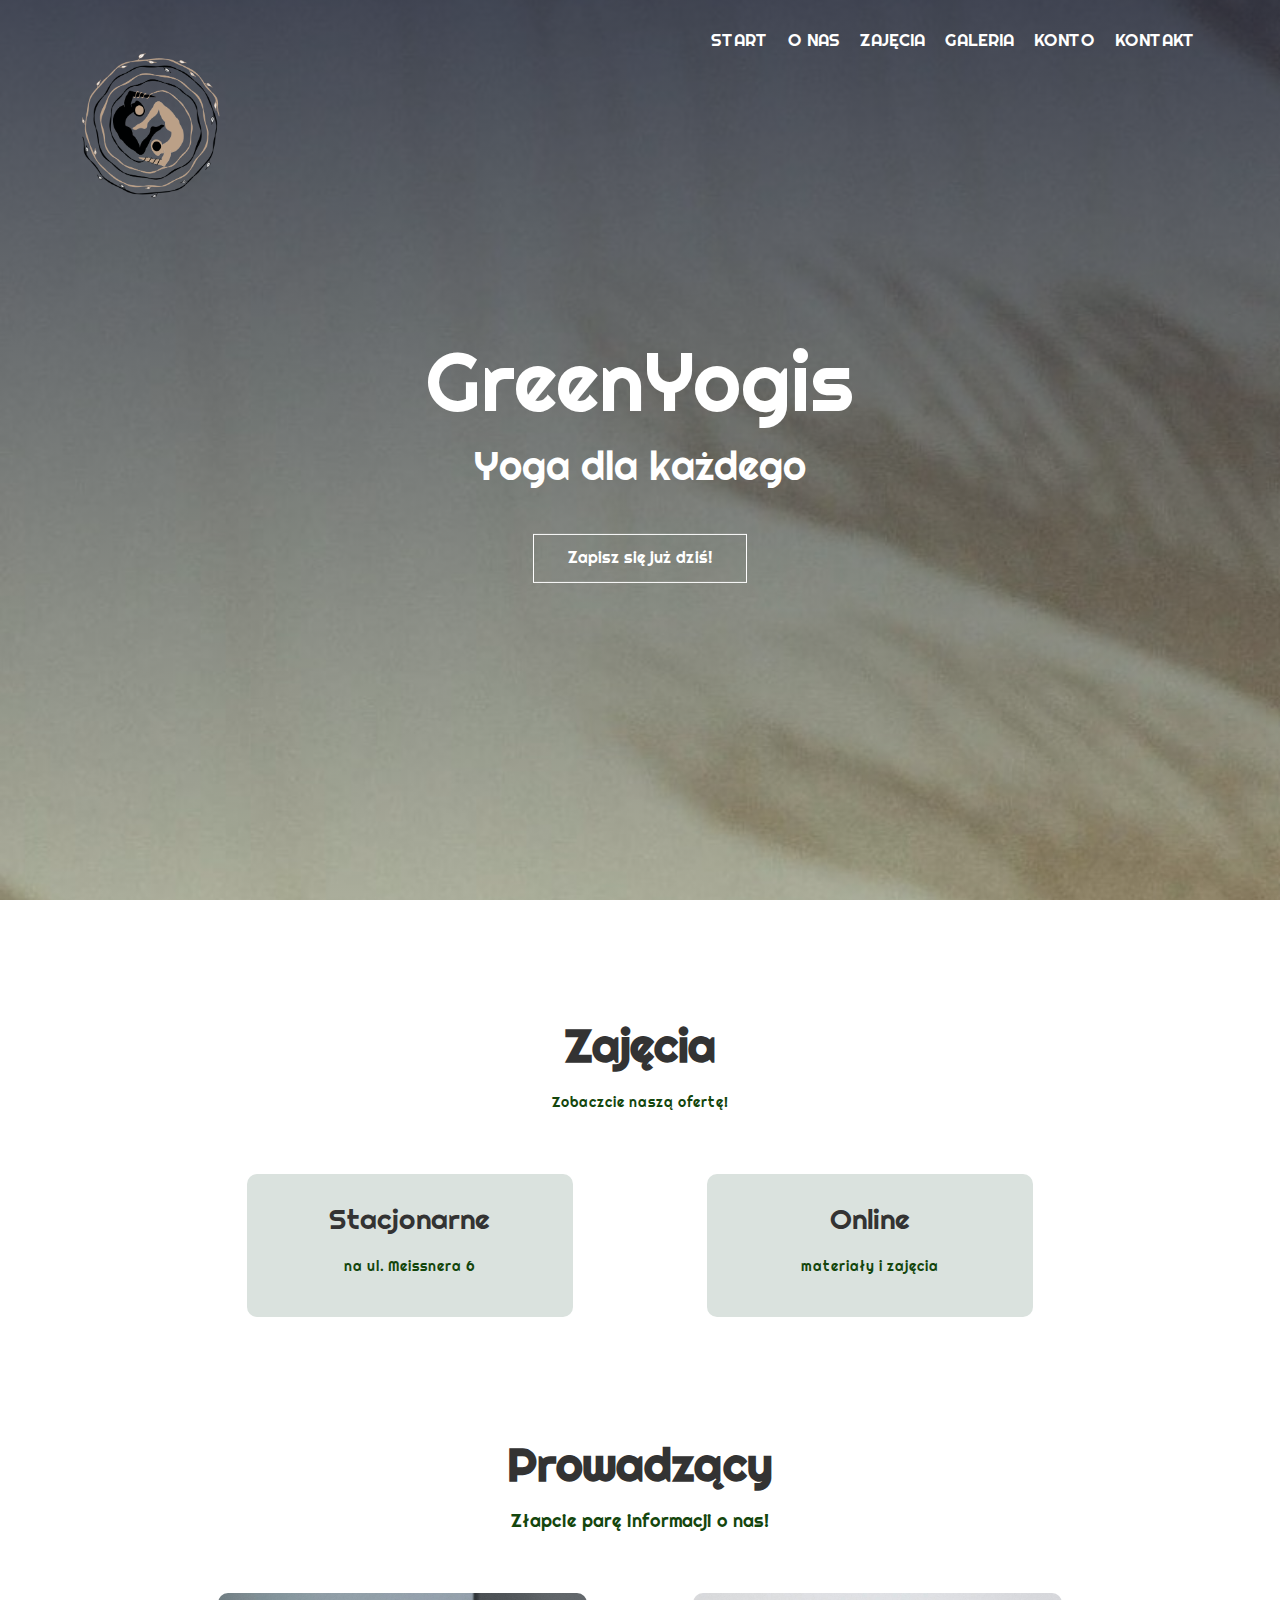
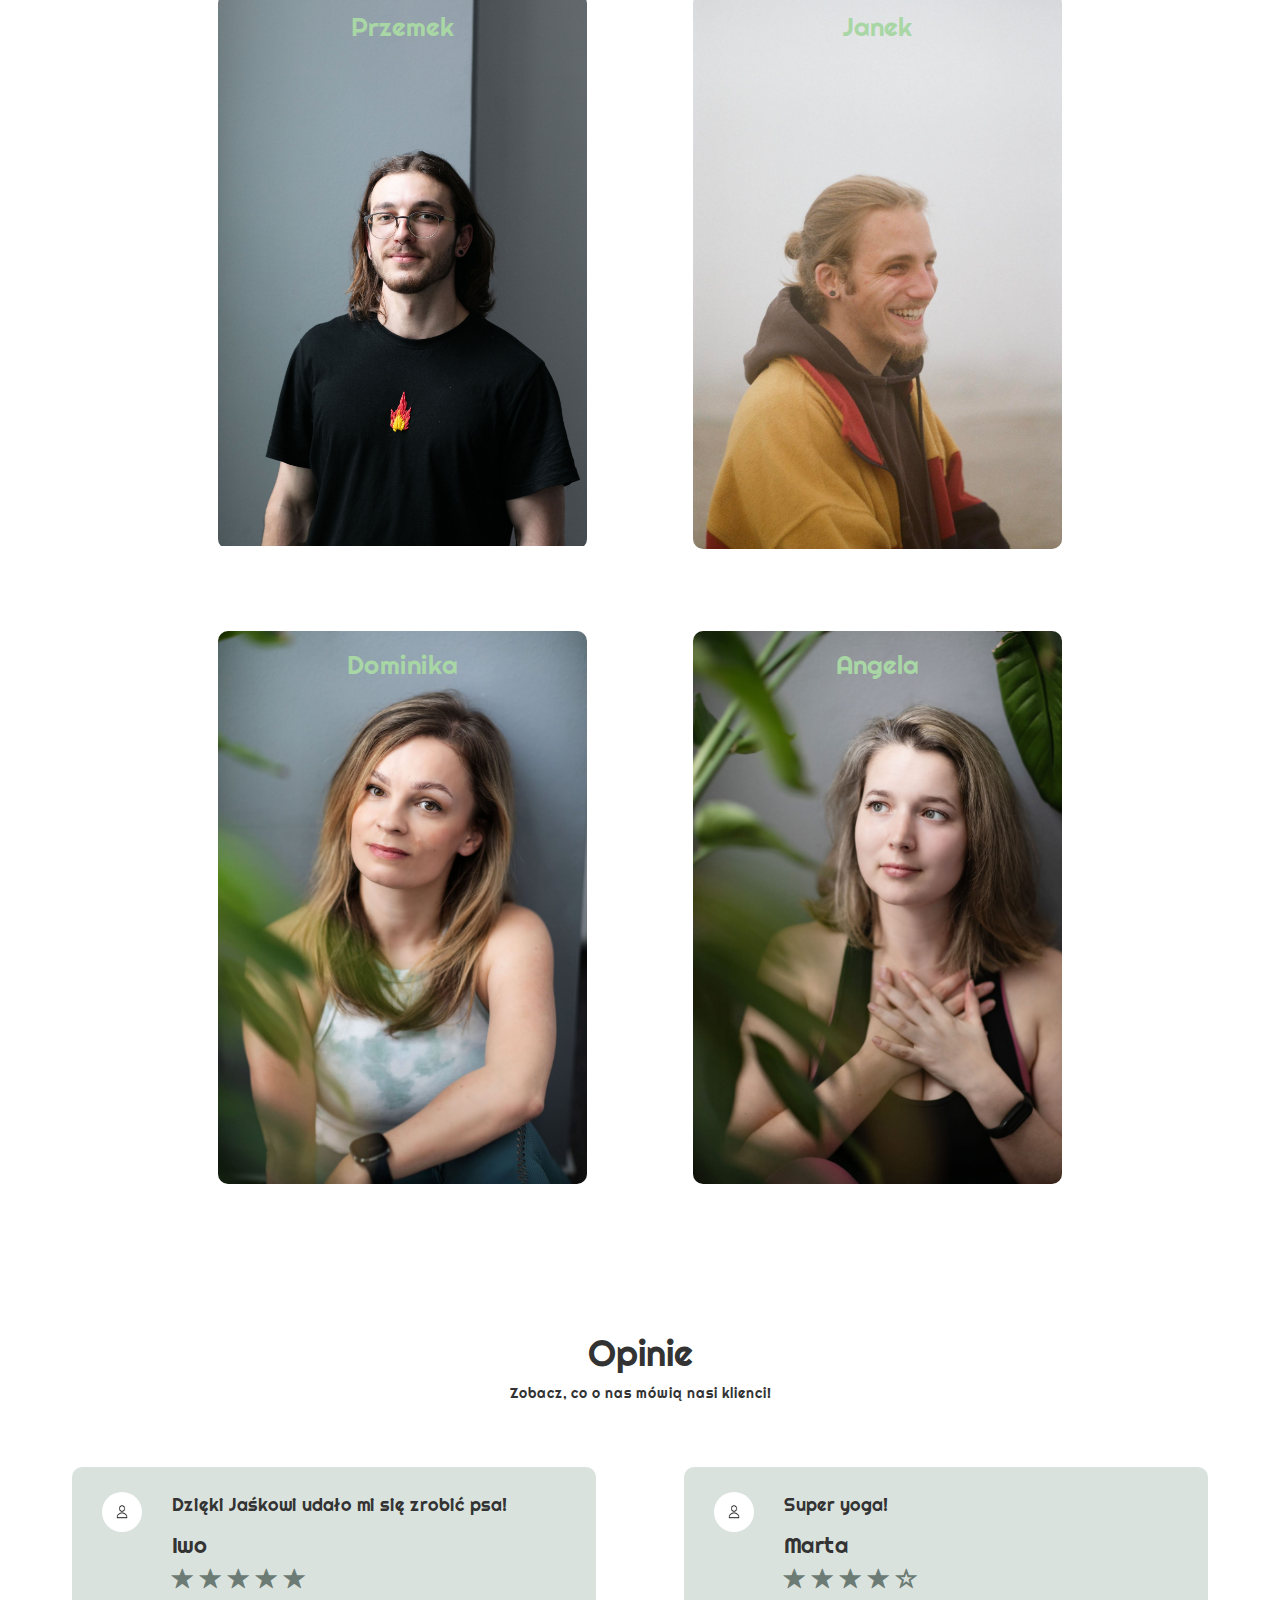
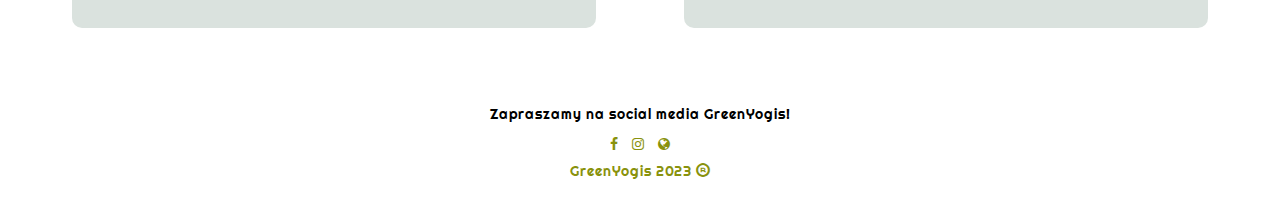
<file: index.html>
<!DOCTYPE html>
<html>
<head>
    <meta name="viewport" content="width=device-width, initial-scale=1.0">
    <title>GreenYogis</title>
    <link rel="stylesheet" href="style.css">
    <link rel="preconnect" href="https://fonts.googleapis.com">
    <link rel="preconnect" href="https://fonts.gstatic.com" crossorigin>
    <link href="https://fonts.googleapis.com/css2?family=Righteous&display=swap" rel="stylesheet">
    <link rel="stylesheet" href="https://maxcdn.bootstrapcdn.com/bootstrap/3.3.7/css/bootstrap.min.css">
    <link rel="stylesheet" href="https://cdnjs.cloudflare.com/ajax/libs/font-awesome/4.7.0/css/font-awesome.min.css">
</head>

<body>
    <!-- start -->
    <section class="header">
    
        <nav>
            <div class="nav-links" id="navLinks">
                <i class="glyphicon glyphicon-remove" onclick="hideMenu()"></i>
                <ul>
                    <li><a href = "index.html"> START</a></li>
                    <li><a href = "about.html"> O NAS</a></li>
                    <li><a href = "courses.html"> ZAJĘCIA</a></li>
                    <li><a href = "photos.html"> GALERIA</a></li>
                    <li><a href = "signlog.html"> KONTO</a></li>
                    <li><a href = "contact.html"> KONTAKT</a></li>
                </ul>

            </div>
            <a href="index.html"><img src="images/logo.png"></a>
          
            <i class="glyphicon glyphicon-chevron-left" onclick="showMenu()"></i>

        </nav>

    <div class="text-box">
        <h1>
            GreenYogis
        </h1>
        <p>
            Yoga dla każdego
        </p>
        <a href="courses.html" class="hero-btn">
            Zapisz się już dziś!
        </a>

    </div>

    </section>

    <!-- JS for menu -->
    <script>
        var navLinks = document.getElementById("navLinks")

        function showMenu(){
            navLinks.style.right = "0";
        }
        function hideMenu(){
            navLinks.style.right = "-70%";
        }


    </script>

    <!-- courses -->
    <section class="courses">
        <h1>Zajęcia</h1>
        <p>Zobaczcie naszą ofertę!</p>

        <div class="row">
            <div class="courses-col">
                <h3>Stacjonarne</h3>
                <p>na ul. Meissnera 6</p>
            </div>
            <div class="courses-col">
                <h3>Online</h3>
                <p>materiały i zajęcia</p>
            </div>

        </div>
    
        
    </section>

    <!-- bio -->
    <section class="bio">
        <h1>Prowadzący</h1>
        <p>Złapcie parę informacji o nas!</p>

        <div class="row">
            <div class="bio-col">
                <img src="images/przemek.jpeg">
                <a href="przemek.html">
                    <div class="layer">
                        <h3>Przemek</h3>
                    </div>
                </a>
            </div>
            <div class="bio-col">
                <img src="images/janek.jpeg">
                <a href="janek.html">
                    <div class="layer">
                        <h3>Janek</h3>
                    </div>
                </a>

            </div>
        </div>
        <div class="row">
            <div class="bio-col">
                <img src="images/dominika.jpg">
                <a href="domnika.html">
                    <div class="layer">
                        <h3>Dominika</h3>
                    </div>
                </a>
            </div>
            <div class="bio-col">
                <img src="images/angela.jpg">
                <a href="angela.html">
                    <div class="layer">
                        <h3>Angela</h3>
                    </div>
                </a>

            </div>
        </div>
    </section>

    <!-- testimonials -->

    <section class="testimonials">
        <h1>Opinie</h1>
        <p>Zobacz, co o nas mówią nasi klienci!</p>

    </section>

    <div class="row">
        <div class="testimonial-col">
            <img src="images/user1.jpg">

            <div>
                <p>
                    Dzięki Jaśkowi udało mi się zrobić psa!
                </p>

                <h3>
                    Iwo<br>
                    <i class="glyphicon glyphicon glyphicon-star"></i>
                    <i class="glyphicon glyphicon glyphicon-star"></i>
                    <i class="glyphicon glyphicon glyphicon-star"></i>
                    <i class="glyphicon glyphicon glyphicon-star"></i>
                    <i class="glyphicon glyphicon glyphicon-star"></i>


                </h3>
            </div>
        </div>

        <div class="testimonial-col">
            <img src="images/user1.jpg">

            <div>
                <p>
                    Super yoga!
                </p>

                <h3>
                    Marta<br>
                    <i class="glyphicon glyphicon glyphicon-star"></i>
                    <i class="glyphicon glyphicon glyphicon-star"></i>
                    <i class="glyphicon glyphicon glyphicon-star"></i>
                    <i class="glyphicon glyphicon glyphicon-star"></i>
                    <i class="glyphicon glyphicon glyphicon-star-empty"></i>

                </h3>
            </div>
        </div>
    </div>


    <!-- footer -->
    <div id="footer-container"></div>
    <script>
        // Fetch and include the footer using JavaScript
        fetch('common/footer.html')
            .then(response => response.text())
            .then(html => {
                document.getElementById('footer-container').innerHTML = html;
            });
    </script>


</body>
</html>
</file>
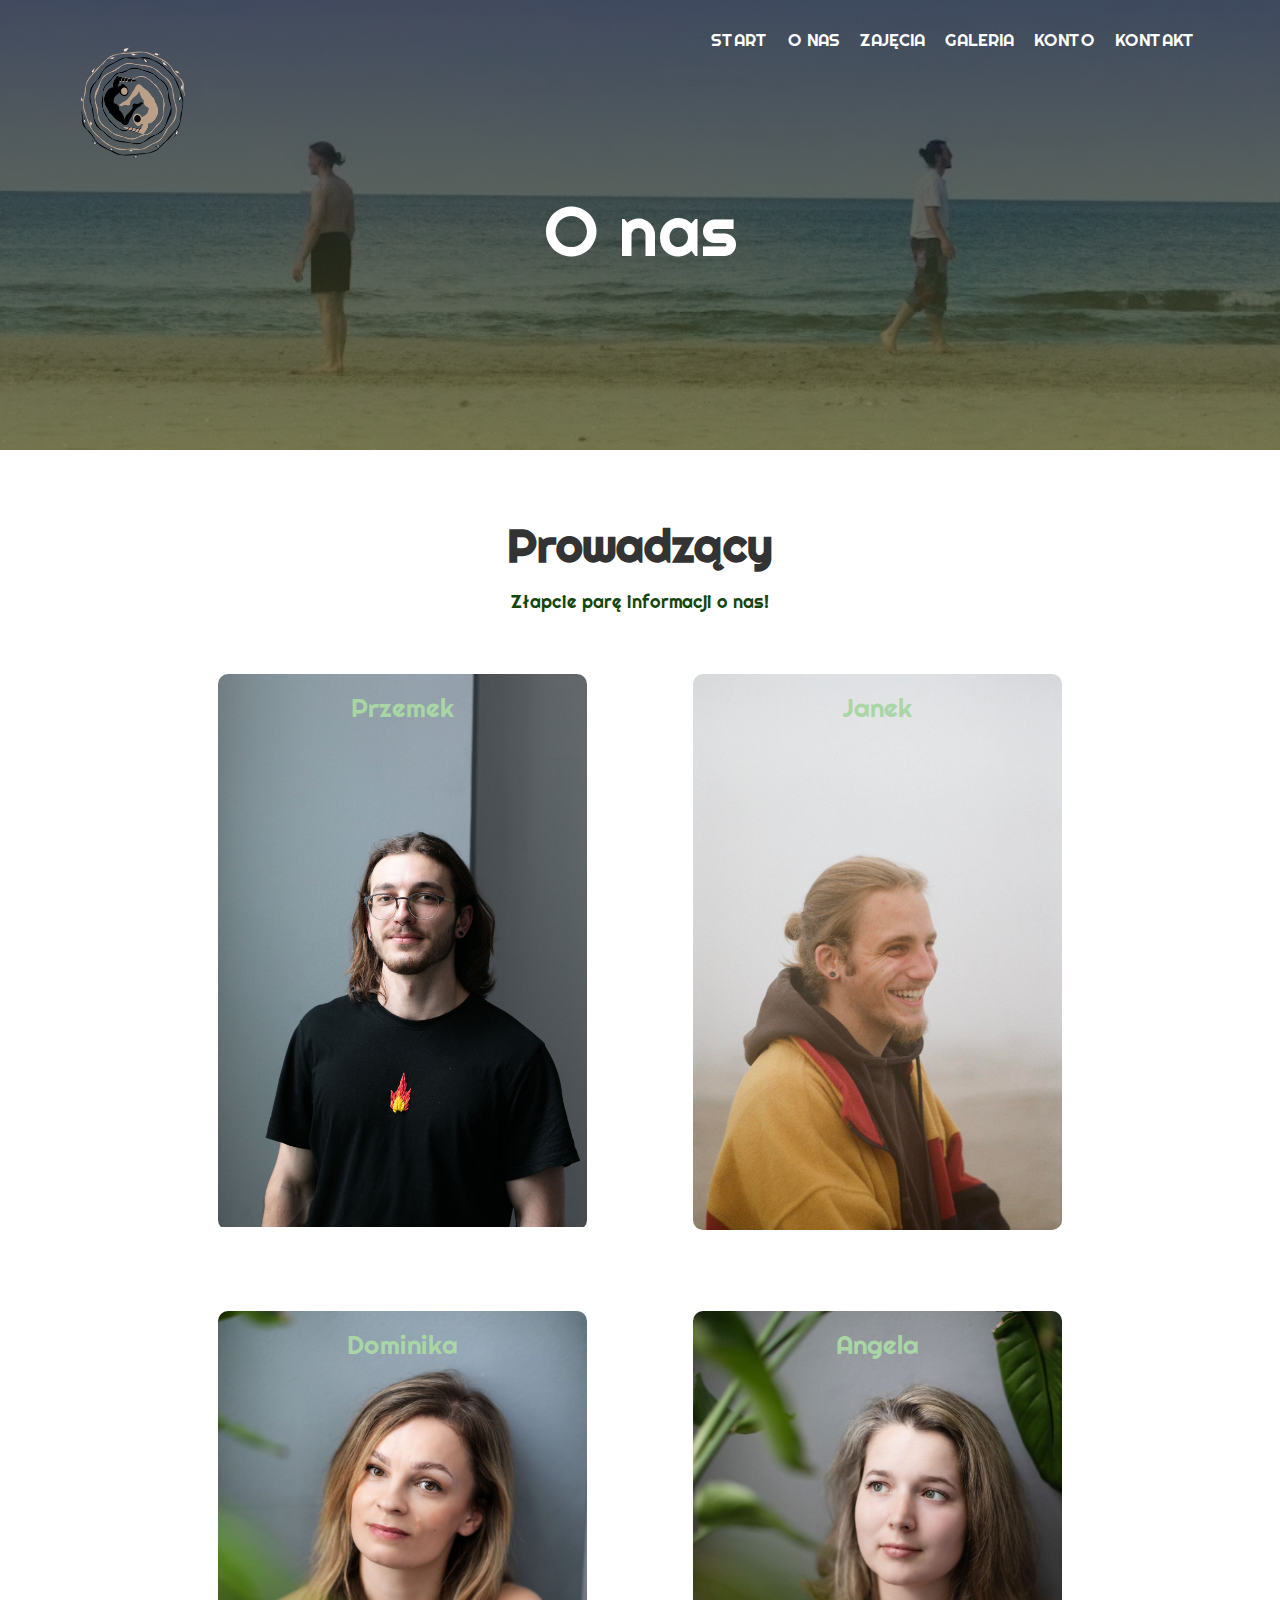
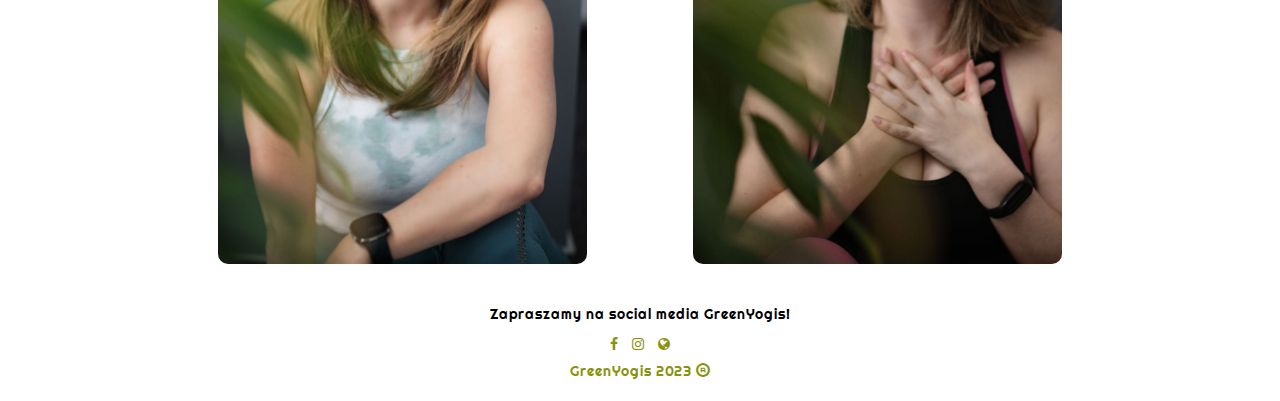
<file: about.html>
<!DOCTYPE html>
<html>
<head>
    <meta name="viewport" content="width=device-width, initial-scale=1.0">
    <title>GreenYogis</title>
    <link rel="stylesheet" href="style.css">
    <link rel="preconnect" href="https://fonts.googleapis.com">
    <link rel="preconnect" href="https://fonts.gstatic.com" crossorigin>
    <link href="https://fonts.googleapis.com/css2?family=Righteous&display=swap" rel="stylesheet">
    <link rel="stylesheet" href="https://maxcdn.bootstrapcdn.com/bootstrap/3.3.7/css/bootstrap.min.css">
    <link rel="stylesheet" href="https://cdnjs.cloudflare.com/ajax/libs/font-awesome/4.7.0/css/font-awesome.min.css">
</head>

<body>
<!-- import header from header.html-->
<section class="sub-header">
    <div id="header-container"></div>
    <script>
        fetch('common/header.html')
            .then(response => response.text())
            .then(html => {
                document.getElementById('header-container').outerHTML = html;})
            
            function showMenu() {
            var navLinks = document.getElementById("navLinks");
            navLinks.style.right = "0";
            }
            
            function hideMenu() {
                var navLinks = document.getElementById("navLinks");
                navLinks.style.right = "-70%";
            }
            ;
    </script>

    <div class="text-box">
        <h1>O nas</h1>
    </div>
</section>


<!-- bio -->
<section class="bio">
    <h1>Prowadzący</h1>
    <p>Złapcie parę informacji o nas!</p>

    <div class="row">
        <div class="bio-col">
            <img src="images/przemek.jpeg">
            <a href="przemek.html">
                <div class="layer">
                    <h3>Przemek</h3>
                </div>
            </a>
        </div>
        <div class="bio-col">
            <img src="images/janek.jpeg">
            <a href="janek.html">
                <div class="layer">
                    <h3>Janek</h3>
                </div>
            </a>

        </div>
    </div>
    <div class="row">
        <div class="bio-col">
            <img src="images/dominika.jpg">
            <a href="domnika.html">
                <div class="layer">
                    <h3>Dominika</h3>
                </div>
            </a>
        </div>
        <div class="bio-col">
            <img src="images/angela.jpg">
            <a href="angela.html">
                <div class="layer">
                    <h3>Angela</h3>
                </div>
            </a>

        </div>
    </div>
</section>


    <!-- footer -->
    <div id="footer-container"></div>
    <script>
        // Fetch and include the footer using JavaScript
        fetch('common/footer.html')
            .then(response => response.text())
            .then(html => {
                document.getElementById('footer-container').innerHTML = html;
            });
    </script>

</body>
</html>
</file>
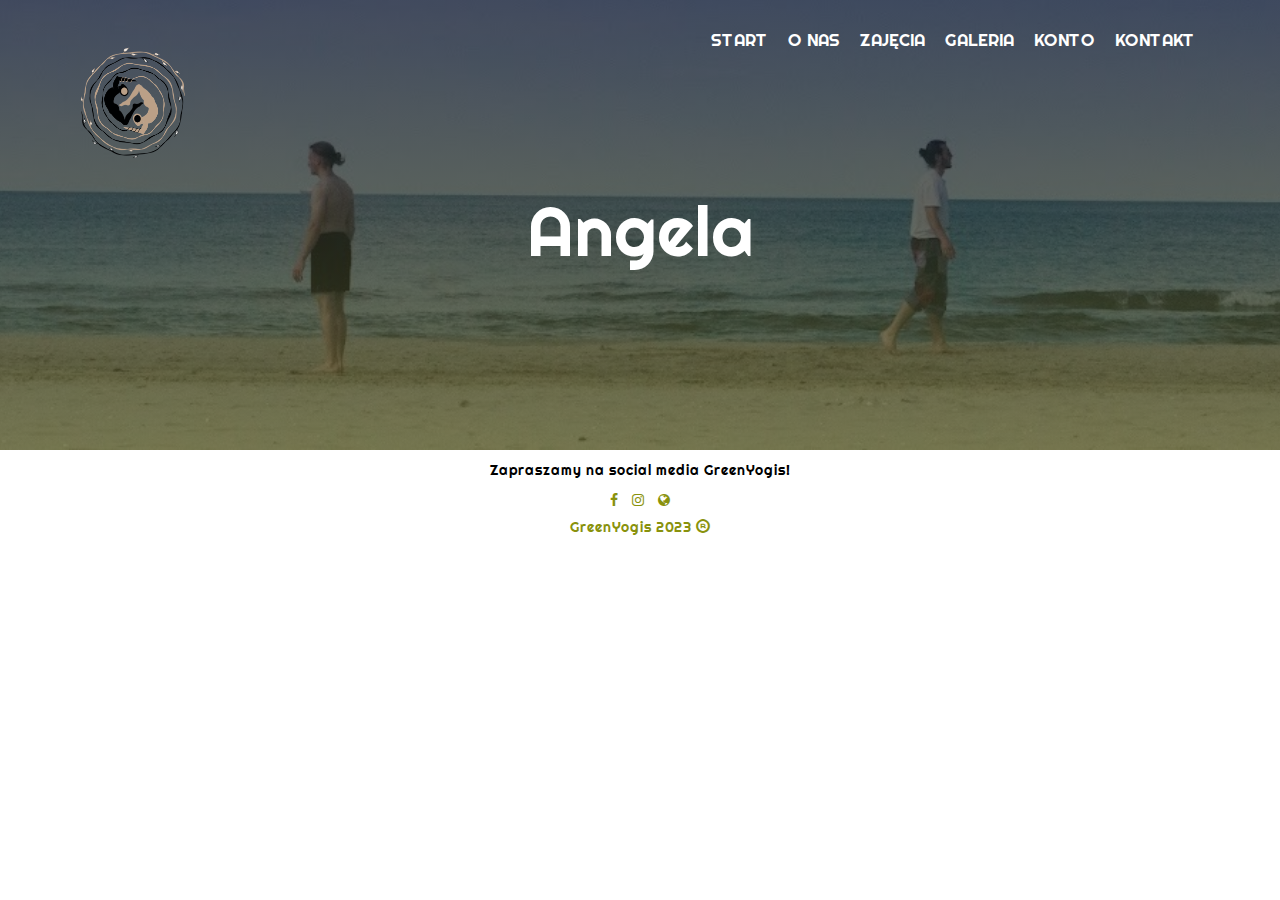
<file: angela.html>
<!DOCTYPE html>
<html>
<head>
    <meta name="viewport" content="width=device-width, initial-scale=1.0">
    <title>GreenYogis</title>
    <link rel="stylesheet" href="style.css">
    <link rel="preconnect" href="https://fonts.googleapis.com">
    <link rel="preconnect" href="https://fonts.gstatic.com" crossorigin>
    <link href="https://fonts.googleapis.com/css2?family=Righteous&display=swap" rel="stylesheet">
    <link rel="stylesheet" href="https://maxcdn.bootstrapcdn.com/bootstrap/3.3.7/css/bootstrap.min.css">
    <link rel="stylesheet" href="https://cdnjs.cloudflare.com/ajax/libs/font-awesome/4.7.0/css/font-awesome.min.css">
</head>

<body>
        
    <!-- import header from header.html-->
    <section class="sub-header">
        <div id="header-container"></div>
        <script>
            fetch('common/header.html')
                .then(response => response.text())
                .then(html => {
                    document.getElementById('header-container').outerHTML = html;})
                
                function showMenu() {
                var navLinks = document.getElementById("navLinks");
                navLinks.style.right = "0";
                }
                
                function hideMenu() {
                    var navLinks = document.getElementById("navLinks");
                    navLinks.style.right = "-70%";
                }
                ;
        </script>
    
        <div class="text-box">
            <h1>Angela</h1>
        </div>
    </section>
    
    <!-- footer -->
    <div id="footer-container"></div>
    <script>
        // Fetch and include the footer using JavaScript
        fetch('common/footer.html')
            .then(response => response.text())
            .then(html => {
                document.getElementById('footer-container').innerHTML = html;
            });
    </script>

</body>
</html>
</file>
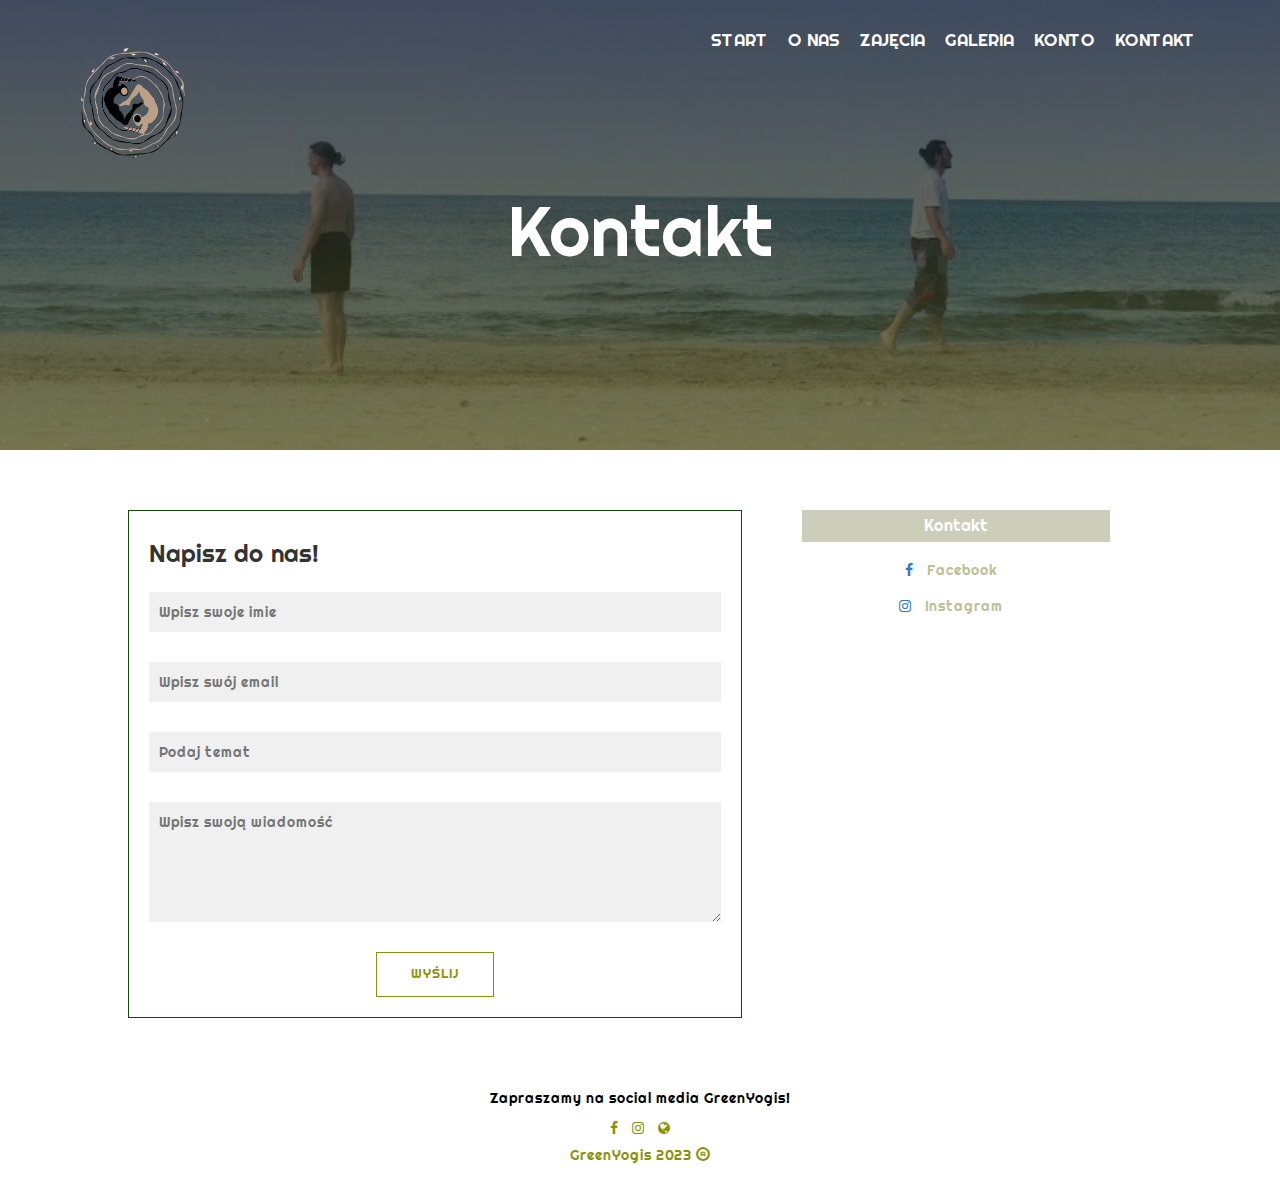
<file: contact.html>
<!DOCTYPE html>
<html>
<head>
    <meta name="viewport" content="width=device-width, initial-scale=1.0">
    <title>GreenYogis</title>
    <link rel="stylesheet" href="style.css">
    <link rel="preconnect" href="https://fonts.googleapis.com">
    <link rel="preconnect" href="https://fonts.gstatic.com" crossorigin>
    <link href="https://fonts.googleapis.com/css2?family=Righteous&display=swap" rel="stylesheet">
    <link rel="stylesheet" href="https://maxcdn.bootstrapcdn.com/bootstrap/3.3.7/css/bootstrap.min.css">
    <link rel="stylesheet" href="https://cdnjs.cloudflare.com/ajax/libs/font-awesome/4.7.0/css/font-awesome.min.css">
</head>

<body>
        
    <!-- import header from header.html-->
    <section class="sub-header">
        <div id="header-container"></div>
        <script>
            fetch('common/header.html')
                .then(response => response.text())
                .then(html => {
                    document.getElementById('header-container').outerHTML = html;})
                
                function showMenu() {
                var navLinks = document.getElementById("navLinks");
                navLinks.style.right = "0";
                }
                
                function hideMenu() {
                    var navLinks = document.getElementById("navLinks");
                    navLinks.style.right = "-70%";
                }
                ;
        </script>
    
        <div class="text-box">
            <h1>
                Kontakt
            </h1>
        </div>

    </section>

    <!-- contact -->
    <section class="contact">

          <!-- comment box -->
        <div class="comment-box">
            <h3>Napisz do nas!</h3>

            <div class="comment-form">
                <form action="form-handler.php" method="post">
                    <input type="text" name="name" placeholder="Wpisz swoje imie" required="">
                    <input type="email" name="email" placeholder="Wpisz swój email" required="">
                    <input type="text" name="subject" placeholder="Podaj temat" required="">
                    <textarea rows="5" name="message" placeholder="Wpisz swoją wiadomość"></textarea>
                    <button type="submit" class="hero-btn clr-btn">
                    WYŚLIJ</button>
                </form>
            </div>
        </div>



        <div class="contact-box">
            <h3>Kontakt</h3>
            <div>
                <span>            
                    <a href="https://www.facebook.com/profile.php?id=100077419555698" target="_blank">
                        <i class="fa fa-facebook"></i>
                    </a>
                </span>
                <span>Facebook</span>
            </div>
            <div>
                <span>
                    <a href="https://www.instagram.com/green.yogis/" target="_blank">
                        <i class="fa fa-instagram"></i>
                    </a>
                </span>
                <span>Instagram<br></span>
            </div>
            <div>
                <iframe src="https://www.google.com/maps/embed?pb=!1m18!1m12!1m3!1d2560.214124347464!2d20.01963651101383!3d50.08227777140543!2m3!1f0!2f0!3f0!3m2!1i1024!2i768!4f13.1!3m3!1m2!1s0x47164538f42f8bb5%3A0xbc6e71d40b161710!2sOsiedle%20Niepodleg%C5%82o%C5%9Bci%203%2C%2031-861%20Krak%C3%B3w!5e0!3m2!1spl!2spl!4v1694079576565!5m2!1spl!2spl" 
                width="100%" height="300" style="border:0;" allowfullscreen="" loading="lazy" referrerpolicy="no-referrer-when-downgrade"></iframe>
            </div>
         </div>


      
    </section>

    <!-- footer -->
    <div id="footer-container"></div>
    <script>
        // Fetch and include the footer using JavaScript
        fetch('common/footer.html')
            .then(response => response.text())
            .then(html => {
                document.getElementById('footer-container').innerHTML = html;
            });
    </script>

</body>
</html>
</file>
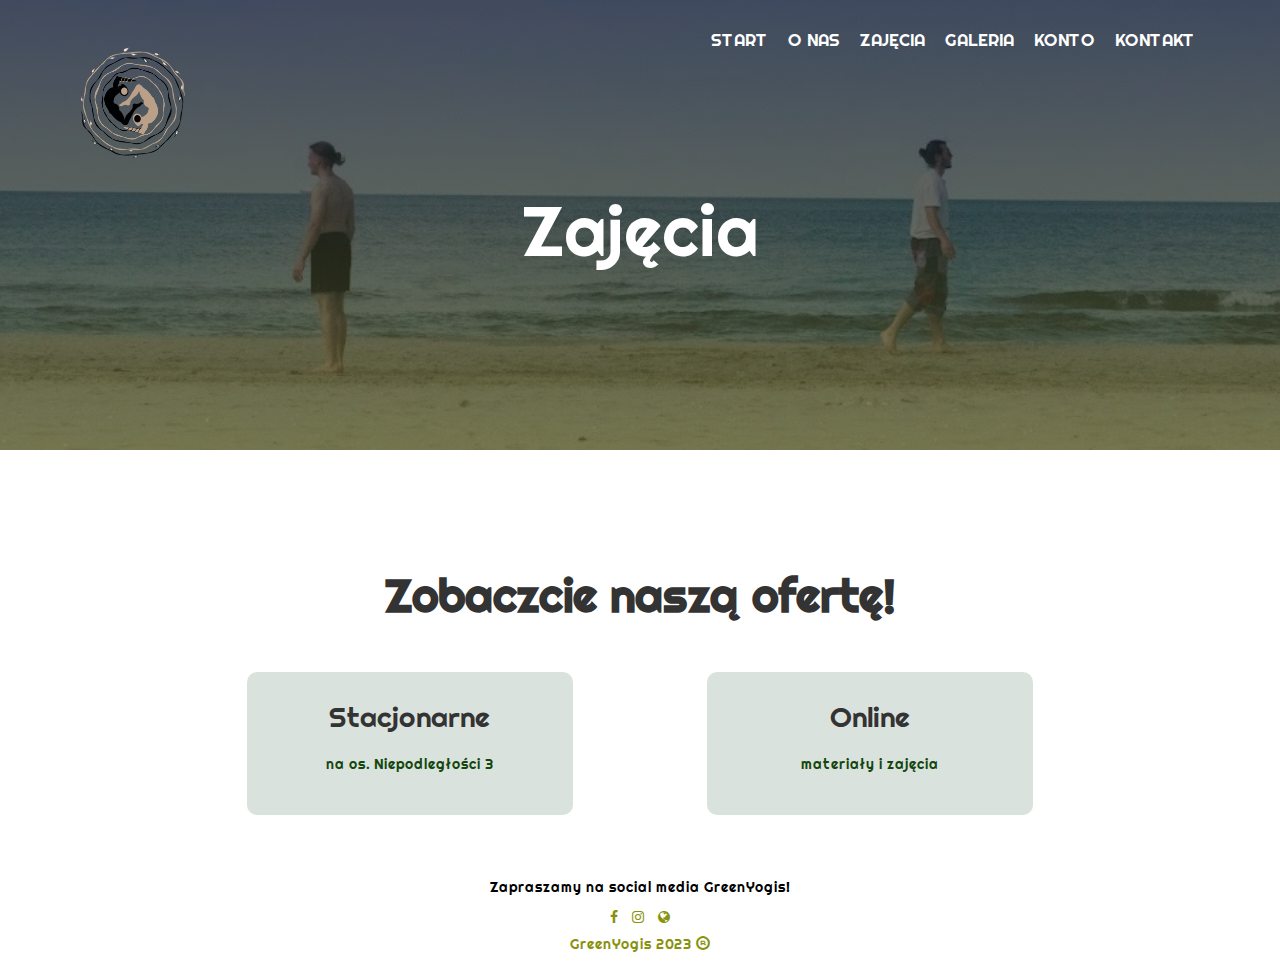
<file: courses.html>
<!DOCTYPE html>
<html>
<head>
    <meta name="viewport" content="width=device-width, initial-scale=1.0">
    <title>GreenYogis</title>
    <link rel="stylesheet" href="style.css">
    <link rel="preconnect" href="https://fonts.googleapis.com">
    <link rel="preconnect" href="https://fonts.gstatic.com" crossorigin>
    <link href="https://fonts.googleapis.com/css2?family=Righteous&display=swap" rel="stylesheet">
    <link rel="stylesheet" href="https://maxcdn.bootstrapcdn.com/bootstrap/3.3.7/css/bootstrap.min.css">
    <link rel="stylesheet" href="https://cdnjs.cloudflare.com/ajax/libs/font-awesome/4.7.0/css/font-awesome.min.css">
</head>

<body>
    
    <!-- import header from header.html-->
    <section class="sub-header">
        <div id="header-container"></div>
        <script>
            fetch('common/header.html')
                .then(response => response.text())
                .then(html => {
                    document.getElementById('header-container').outerHTML = html;})
                
                function showMenu() {
                var navLinks = document.getElementById("navLinks");
                navLinks.style.right = "0";
                }
                
                function hideMenu() {
                    var navLinks = document.getElementById("navLinks");
                    navLinks.style.right = "-70%";
                }
                ;
        </script>
    
        <div class="text-box">
            <h1>Zajęcia</h1>
        </div>
    </section>
    <!-- courses -->
    <section class="courses">
        <h1>Zobaczcie naszą ofertę!</h1>

        <div class="row">
            <div class="courses-col">
                <h3>Stacjonarne</h3>
                <p>na os. Niepodległości 3</p>
            </div>
            <div class="courses-col">
                <h3>Online</h3>
                <p>materiały i zajęcia</p>
            </div>

        </div>
        
        
    </section>


    <!-- footer -->
    <div id="footer-container"></div>
    <script>
        // Fetch and include the footer using JavaScript
        fetch('common/footer.html')
            .then(response => response.text())
            .then(html => {
                document.getElementById('footer-container').innerHTML = html;
            });
    </script>

</body>
</html>
</file>
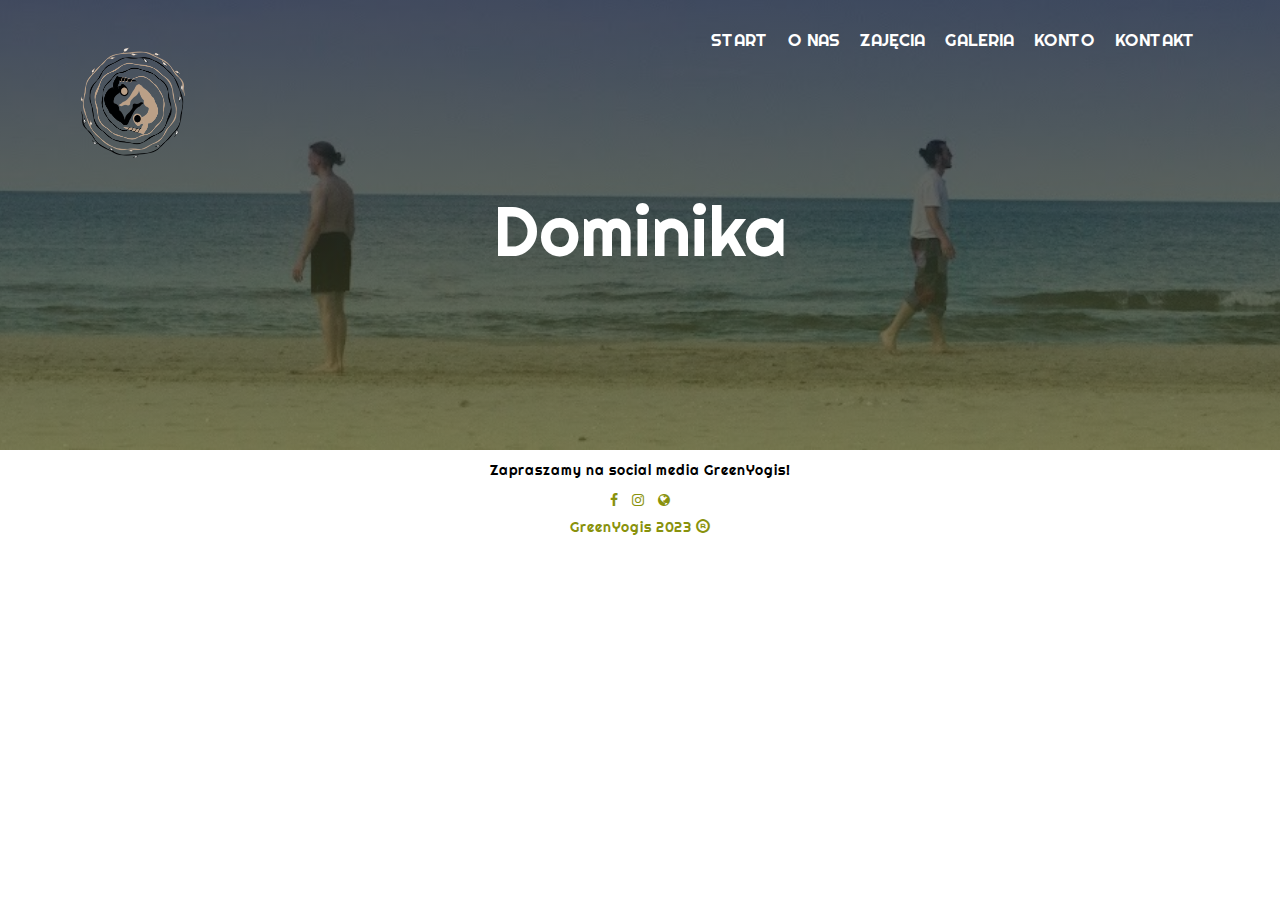
<file: domnika.html>
<!DOCTYPE html>
<html>
<head>
    <meta name="viewport" content="width=device-width, initial-scale=1.0">
    <title>GreenYogis</title>
    <link rel="stylesheet" href="style.css">
    <link rel="preconnect" href="https://fonts.googleapis.com">
    <link rel="preconnect" href="https://fonts.gstatic.com" crossorigin>
    <link href="https://fonts.googleapis.com/css2?family=Righteous&display=swap" rel="stylesheet">
    <link rel="stylesheet" href="https://maxcdn.bootstrapcdn.com/bootstrap/3.3.7/css/bootstrap.min.css">
    <link rel="stylesheet" href="https://cdnjs.cloudflare.com/ajax/libs/font-awesome/4.7.0/css/font-awesome.min.css">
</head>

<body>
    <!-- import header from header.html-->
    <section class="sub-header">
        <div id="header-container"></div>
        <script>
            fetch('common/header.html')
                .then(response => response.text())
                .then(html => {
                    document.getElementById('header-container').outerHTML = html;})
                
                function showMenu() {
                var navLinks = document.getElementById("navLinks");
                navLinks.style.right = "0";
                }
                
                function hideMenu() {
                    var navLinks = document.getElementById("navLinks");
                    navLinks.style.right = "-70%";
                }
                ;
        </script>
    
        <div class="text-box">
            <h1>Dominika</h1>
        </div>
    </section>
    
    <!-- footer -->
    <div id="footer-container"></div>
    <script>
        // Fetch and include the footer using JavaScript
        fetch('common/footer.html')
            .then(response => response.text())
            .then(html => {
                document.getElementById('footer-container').innerHTML = html;
            });
    </script>
</body>
</html>
</file>
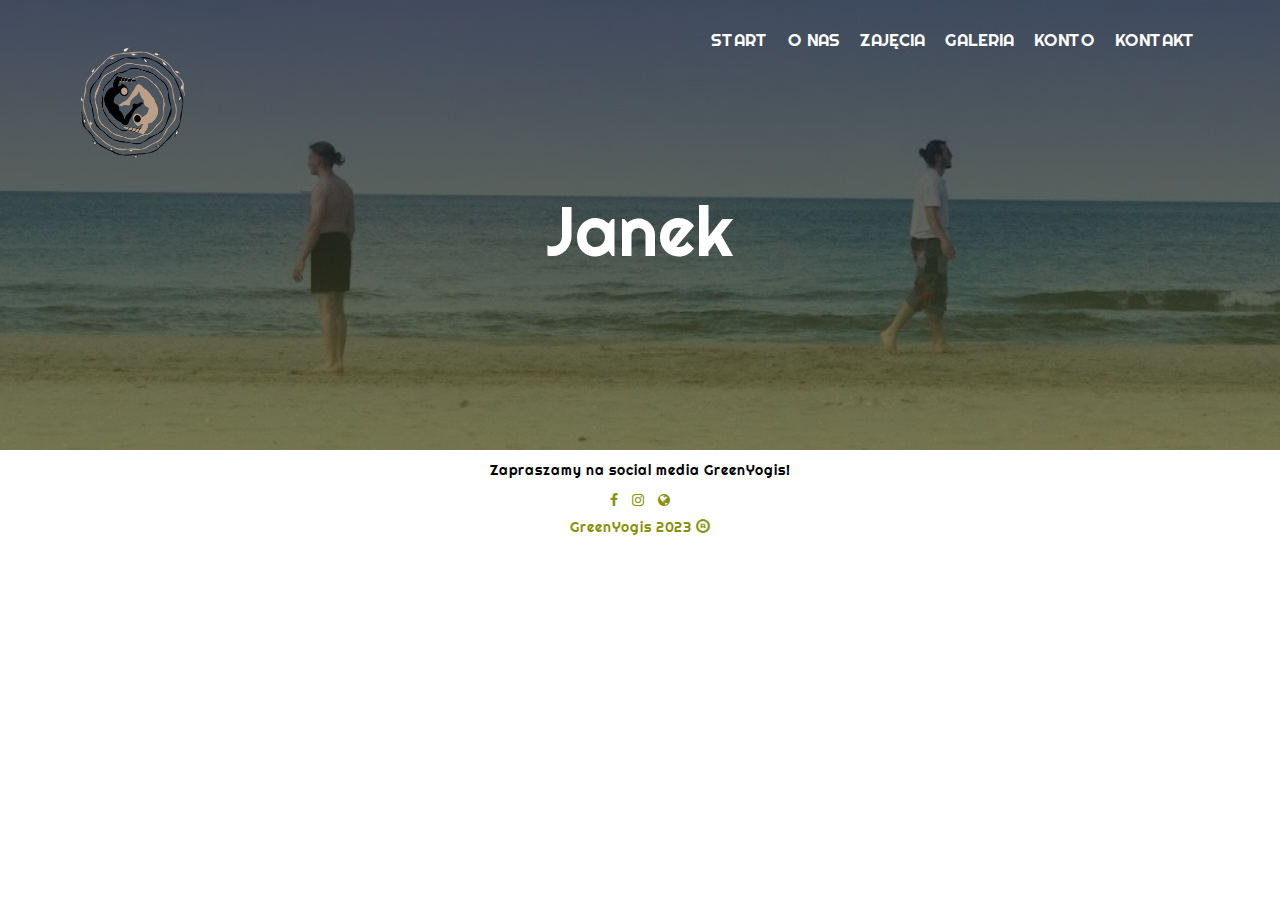
<file: janek.html>
<!DOCTYPE html>
<html>
<head>
    <meta name="viewport" content="width=device-width, initial-scale=1.0">
    <title>GreenYogis</title>
    <link rel="stylesheet" href="style.css">
    <link rel="preconnect" href="https://fonts.googleapis.com">
    <link rel="preconnect" href="https://fonts.gstatic.com" crossorigin>
    <link href="https://fonts.googleapis.com/css2?family=Righteous&display=swap" rel="stylesheet">
    <link rel="stylesheet" href="https://maxcdn.bootstrapcdn.com/bootstrap/3.3.7/css/bootstrap.min.css">
    <link rel="stylesheet" href="https://cdnjs.cloudflare.com/ajax/libs/font-awesome/4.7.0/css/font-awesome.min.css">
</head>

<body>
    
    <!-- import header from header.html-->
    <section class="sub-header">
        <div id="header-container"></div>
        <script>
            fetch('common/header.html')
                .then(response => response.text())
                .then(html => {
                    document.getElementById('header-container').outerHTML = html;})
                
                function showMenu() {
                var navLinks = document.getElementById("navLinks");
                navLinks.style.right = "0";
                }
                
                function hideMenu() {
                    var navLinks = document.getElementById("navLinks");
                    navLinks.style.right = "-70%";
                }
                ;
        </script>
    
        <div class="text-box">
            <h1>Janek</h1>
        </div>
    </section>
    
    <!-- footer -->
    <div id="footer-container"></div>
    <script>
        // Fetch and include the footer using JavaScript
        fetch('common/footer.html')
            .then(response => response.text())
            .then(html => {
                document.getElementById('footer-container').innerHTML = html;
            });
    </script>
</body>
</html>
</file>
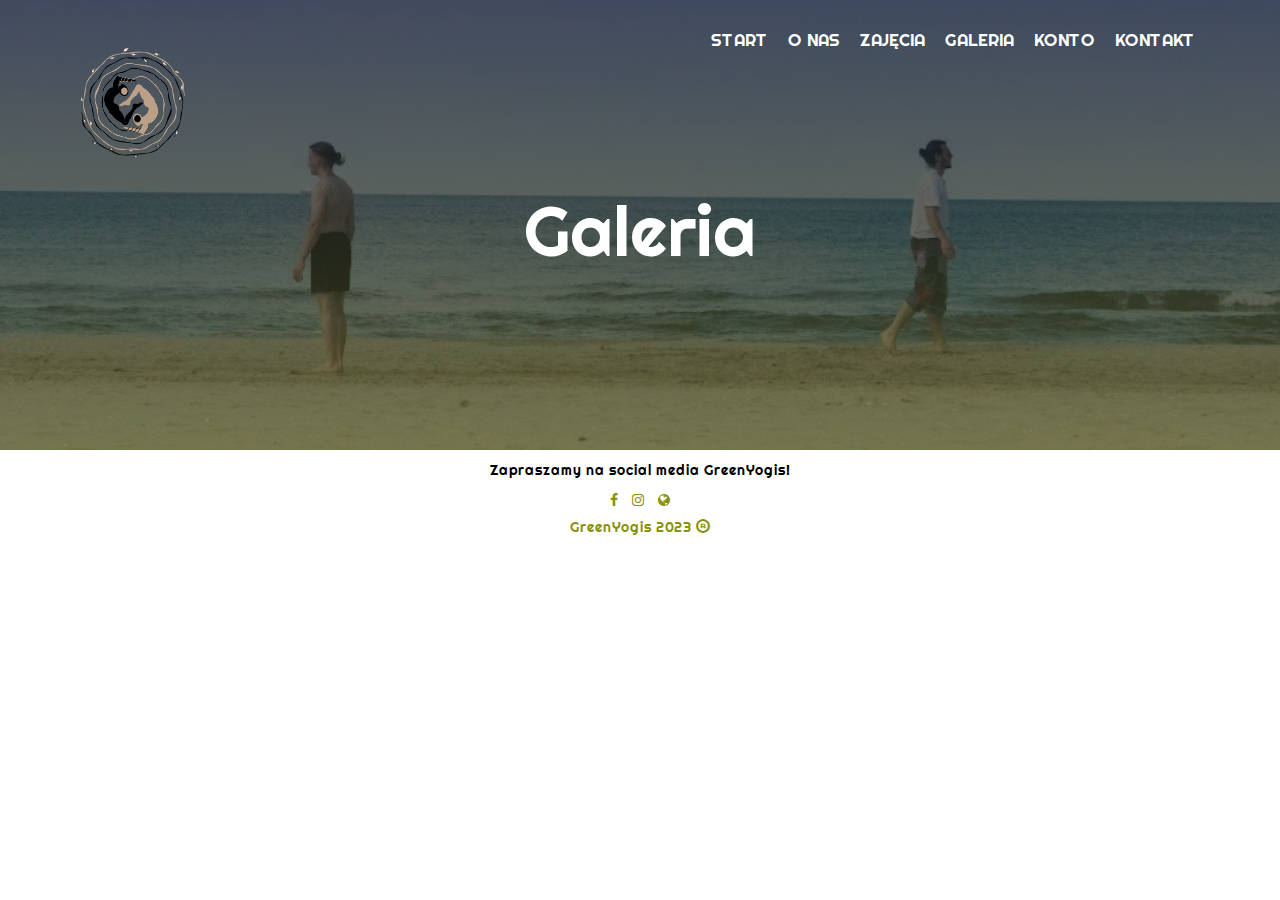
<file: photos.html>
<!DOCTYPE html>
<html>
<head>
    <meta name="viewport" content="width=device-width, initial-scale=1.0">
    <title>GreenYogis</title>
    <link rel="stylesheet" href="style.css">
    <link rel="preconnect" href="https://fonts.googleapis.com">
    <link rel="preconnect" href="https://fonts.gstatic.com" crossorigin>
    <link href="https://fonts.googleapis.com/css2?family=Righteous&display=swap" rel="stylesheet">
    <link rel="stylesheet" href="https://maxcdn.bootstrapcdn.com/bootstrap/3.3.7/css/bootstrap.min.css">
    <link rel="stylesheet" href="https://cdnjs.cloudflare.com/ajax/libs/font-awesome/4.7.0/css/font-awesome.min.css">
</head>

<body>
        
    <!-- import header from header.html-->
    <section class="sub-header">
        <div id="header-container"></div>
        <script>
            fetch('common/header.html')
                .then(response => response.text())
                .then(html => {
                    document.getElementById('header-container').outerHTML = html;})
                
                function showMenu() {
                var navLinks = document.getElementById("navLinks");
                navLinks.style.right = "0";
                }
                
                function hideMenu() {
                    var navLinks = document.getElementById("navLinks");
                    navLinks.style.right = "-70%";
                }
                ;
        </script>
   
        <div class="text-box">
            <h1>
                Galeria
            </h1>
        </div>

    </section>
    
    
    
    <!-- footer -->
    <div id="footer-container"></div>
    <script>
        // Fetch and include the footer using JavaScript
        fetch('common/footer.html')
            .then(response => response.text())
            .then(html => {
                document.getElementById('footer-container').innerHTML = html;
            });
    </script>

</body>
</html>
</file>
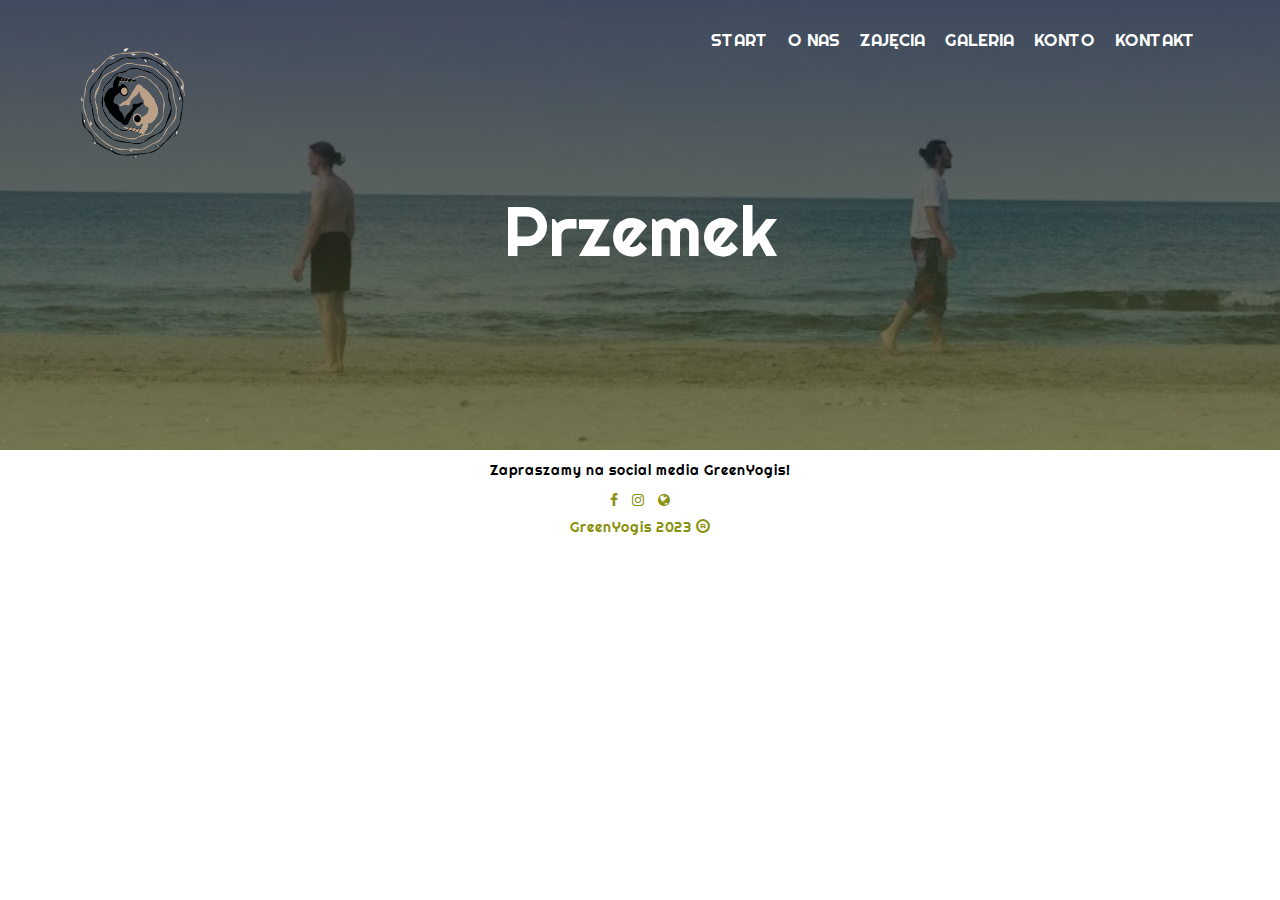
<file: przemek.html>
<!DOCTYPE html>
<html>
<head>
    <meta name="viewport" content="width=device-width, initial-scale=1.0">
    <title>GreenYogis</title>
    <link rel="stylesheet" href="style.css">
    <link rel="preconnect" href="https://fonts.googleapis.com">
    <link rel="preconnect" href="https://fonts.gstatic.com" crossorigin>
    <link href="https://fonts.googleapis.com/css2?family=Righteous&display=swap" rel="stylesheet">
    <link rel="stylesheet" href="https://maxcdn.bootstrapcdn.com/bootstrap/3.3.7/css/bootstrap.min.css">
    <link rel="stylesheet" href="https://cdnjs.cloudflare.com/ajax/libs/font-awesome/4.7.0/css/font-awesome.min.css">
</head>

    
    <!-- import header from header.html-->
    <section class="sub-header">
        <div id="header-container"></div>
        <script>
            fetch('common/header.html')
                .then(response => response.text())
                .then(html => {
                    document.getElementById('header-container').outerHTML = html;})
                
                function showMenu() {
                var navLinks = document.getElementById("navLinks");
                navLinks.style.right = "0";
                }
                
                function hideMenu() {
                    var navLinks = document.getElementById("navLinks");
                    navLinks.style.right = "-70%";
                }
                ;
        </script>
    
        <div class="text-box">
            <h1>Przemek</h1>
        </div>
    </section>
    
    <!-- footer -->

    <div id="footer-container"></div>
    <script>
        // Fetch and include the footer using JavaScript
        fetch('common/footer.html')
            .then(response => response.text())
            .then(html => {
                document.getElementById('footer-container').innerHTML = html;
            });
    </script>

</body>
</html>
</file>
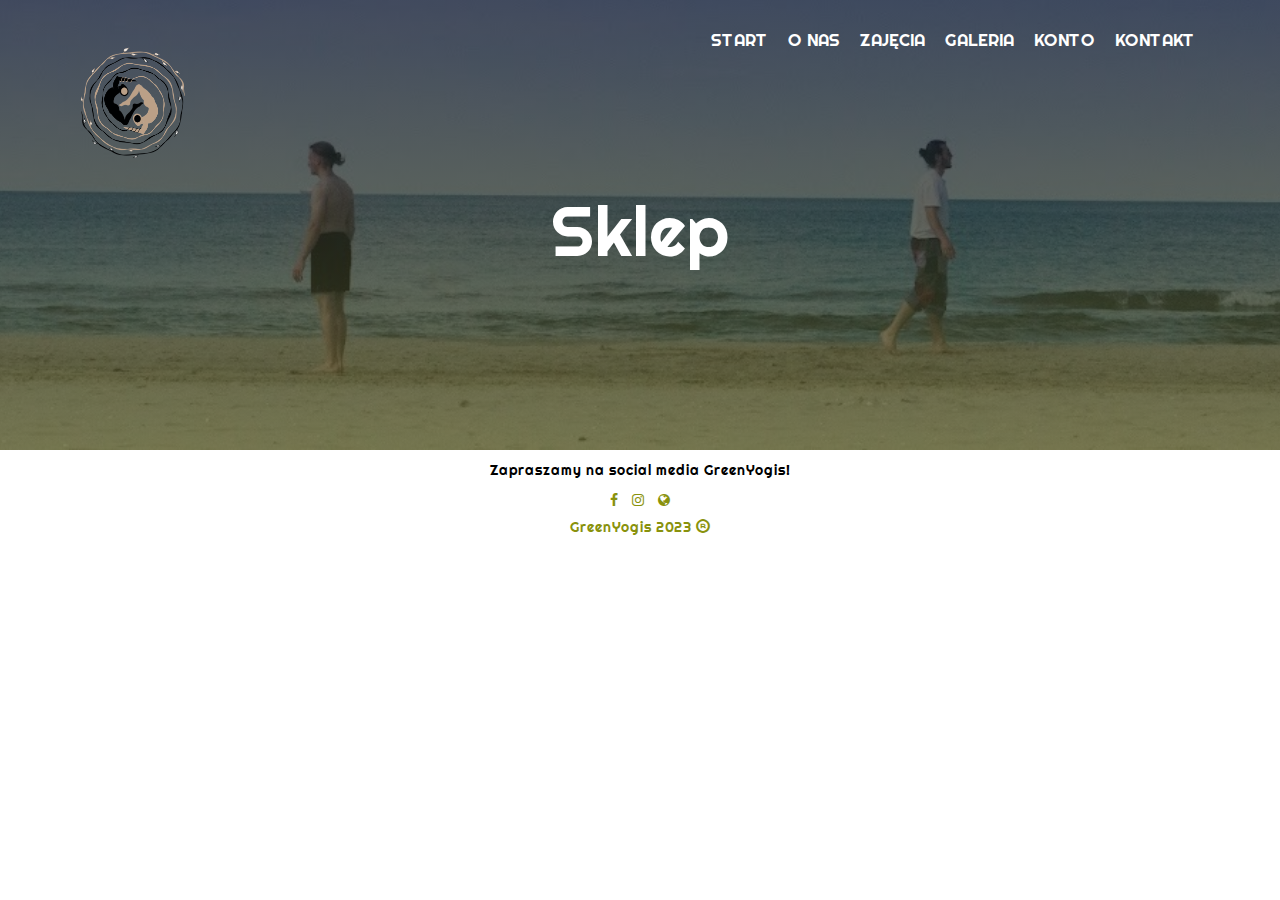
<file: shop.html>
<!DOCTYPE html>
<html>
<head>
    <meta name="viewport" content="width=device-width, initial-scale=1.0">
    <title>GreenYogis</title>
    <link rel="stylesheet" href="style.css">
    <link rel="preconnect" href="https://fonts.googleapis.com">
    <link rel="preconnect" href="https://fonts.gstatic.com" crossorigin>
    <link href="https://fonts.googleapis.com/css2?family=Righteous&display=swap" rel="stylesheet">
    <link rel="stylesheet" href="https://maxcdn.bootstrapcdn.com/bootstrap/3.3.7/css/bootstrap.min.css">
    <link rel="stylesheet" href="https://cdnjs.cloudflare.com/ajax/libs/font-awesome/4.7.0/css/font-awesome.min.css">
</head>

<body>
    
    <!-- import header from header.html-->
    <section class="sub-header">
        <div id="header-container"></div>
        <script>
            fetch('common/header.html')
                .then(response => response.text())
                .then(html => {
                    document.getElementById('header-container').outerHTML = html;})
                
                function showMenu() {
                var navLinks = document.getElementById("navLinks");
                navLinks.style.right = "0";
                }
                
                function hideMenu() {
                    var navLinks = document.getElementById("navLinks");
                    navLinks.style.right = "-70%";
                }
                ;
        </script>

        <div class="text-box">
            <h1>
                Sklep
            </h1>
        </div>

    </section>
    
    <!-- footer -->
    <div id="footer-container"></div>
    <script>
        // Fetch and include the footer using JavaScript
        fetch('common/footer.html')
            .then(response => response.text())
            .then(html => {
                document.getElementById('footer-container').innerHTML = html;
            });
    </script>

</body>
</html>
</file>
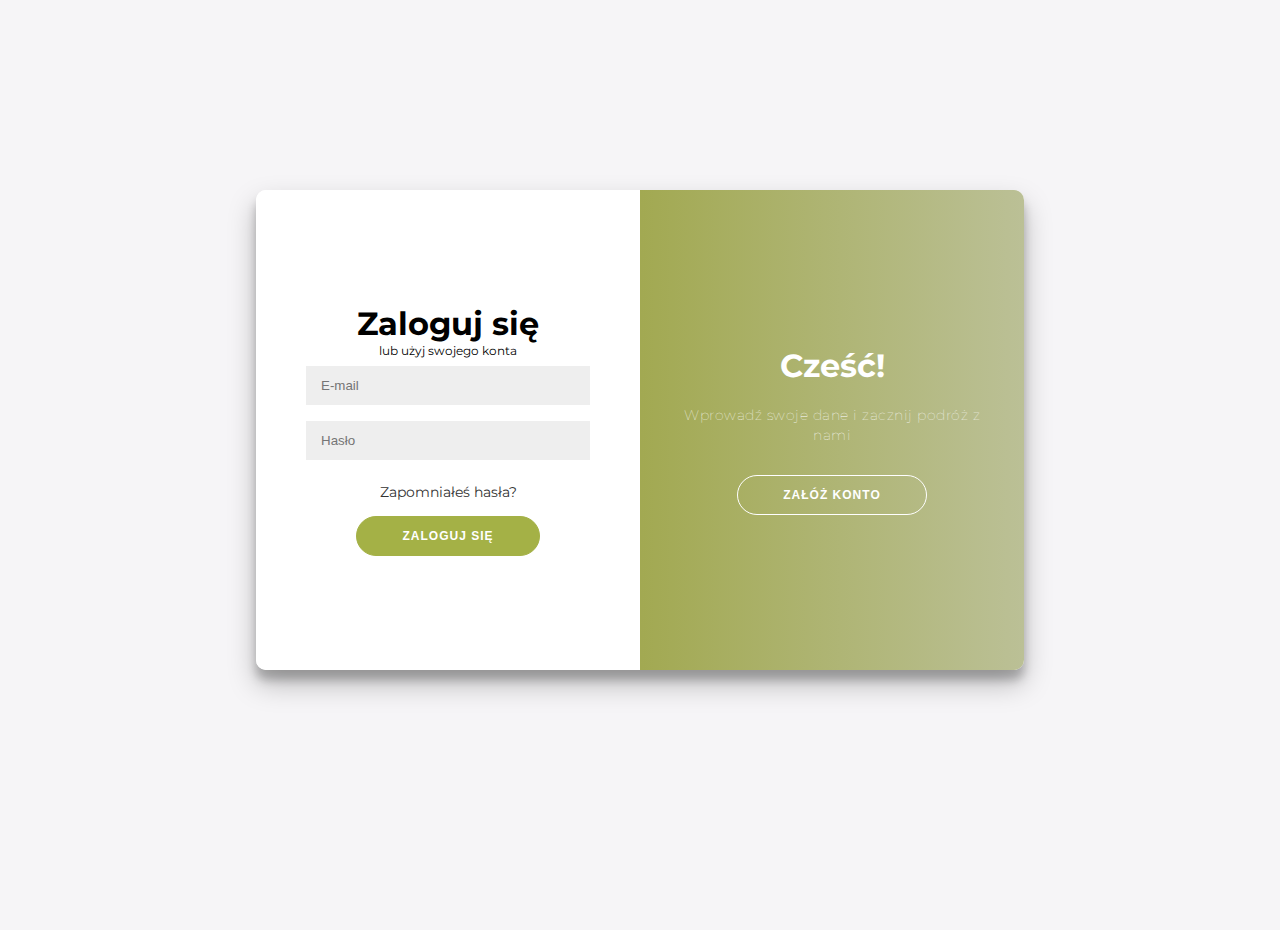
<file: login/signlog.html>
<!DOCTYPE html>
<html lang="pl">
<head>
	<title>Tworzenie konta i logowanie</title>
	<link rel="stylesheet" type="text/css" href="signlog_style.css">
	<link rel="stylesheet" href="https://cdnjs.cloudflare.com/ajax/libs/font-awesome/4.7.0/css/font-awesome.min.css">
</head>
<body>

<div class="container" id="container">
<div class="form-container sign-up-container">

	<form method="POST" action="signup.php">
		<h1>Załóż konto</h1>
		<span>lub użyj swojego adresu e-mail do rejestracji</span>
		<input type="text" name="name" placeholder="Imię">
		<input type="email" name="email" placeholder="E-mail">
		<input type="password" name="password" placeholder="Hasło">
		<button>Zarejestruj się</button>
	</form>
</div>
<div class="form-container sign-in-container">
	<form action="#">
		<h1>Zaloguj się</h1>
		<span>lub użyj swojego konta</span>
		<input type="email" name="email" placeholder="E-mail">
		<input type="password" name="password" placeholder="Hasło">
		<a href="#">Zapomniałeś hasła?</a>

	<button>Zaloguj się</button>
	</form>
</div>
<div class="overlay-container">
	<div class="overlay">
		<div class="overlay-panel overlay-left">
			<h1>Witaj ponownie!</h1>
			<p>Zaloguj się, by uzyskać dostęp do swojego konta</p>
			<button class="ghost" id="signIn">Zaloguj się</button>
		</div>
		<div class="overlay-panel overlay-right">
			<h1>Cześć!</h1>
			<p>Wprowadź swoje dane i zacznij podróż z nami</p>
			<button class="ghost" id="signUp">Załóż konto</button>
		</div>
	</div>
</div>
</div>

<script type="text/javascript">
	const signUpButton = document.getElementById('signUp');
	const signInButton = document.getElementById('signIn');
	const container = document.getElementById('container');

	signUpButton.addEventListener('click', () => {
		container.classList.add("right-panel-active");
	});
	signInButton.addEventListener('click', () => {
		container.classList.remove("right-panel-active");
	});
</script>


</body>
</html>
</file>
<file: style.css>
*{
    margin: 0;
    padding: 0;
    font-family: 'Righteous', cursive;
}

.header{
    min-height: 100vh;
    width: 100%;
    background-image: linear-gradient(rgba(4,9,30,0.7), rgba(85, 85, 27, 0.302)),url(images/banner.jpg);
    background-position: center;
    background-size: cover;
    position: relative;
}

nav{
    display: flex;
    padding: 2% 6%;
    justify-content: space-between;
    align-items: top;
}

.header nav img{
    width: 145px;
    margin-top: -15px;
}

.nav-links{
    flex: 1;
    text-align: right;
}

.nav-links ul li{
    list-style: none;
    display: inline-block;
    padding: 2px 8px;
    position: relative;
}
.nav-links ul li a{
    color: #fff;
    text-decoration: none;
    font-size: 17px;
}

.nav-links ul li::after{
    content: '';
    width: 0%;
    height: 2px;
    background: #89920d;
    display: block;
    margin: auto;
    transition: 0.5s;
}

.nav-links ul li:hover::after{
    width: 100%;
}

.text-box{
    width: 90%;
    color: #fff;
    position: absolute;
    top: 50%;
    left: 50%;
    transform: translate(-50%, -50%);
    text-align: center;
}

.text-box h1{
    font-size: 82px;
}

.text-box p{
    margin: 10px 0px 40px;
    font-size: 40px;
    color: #fff;
}

.text-box a{
    font-size: 16px;
    color: #fff;
}

.hero-btn{
    display: inline-block;
    text-decoration: none;
    color: #fff;
    border: 1px solid #fff;
    padding: 12px 34px;
    font-size: 13px;
    background: transparent;
    position: relative;
    cursor: pointer; 
}

.hero-btn:hover{
    border: 1px solid #bbc096;
    background: #3d3d194d;
    transition: 1s;
    color: #f0f0f0;;
}

nav .glyphicon{
    display: none;
}


@media(max-width: 800px){
    .text-box h1{
        font-size: 35px;
    }

    .header .text-box h1{
        font-size: 60px;
    }

    .text-box p{
        font-size: 18px;
    }

    nav img{
        width: 160px;
    }


    .nav-links ul li{
        display: block;
    }

    .nav-links{
        background: #bbc096;
        position: fixed;
        height: 100vh;
        width: 52%;
        top: 0;
        right: -52%;
        text-align: left;
        z-index: 2;
        transition: 1s;
    }

    nav .glyphicon {
        display: block;
        color: #89920d;
        margin: 10%;
        font-size: 22px;
        right: -70%;
        cursor: pointer;
    }

    nav .glyphicon-chevron-left{
        position: absolute;
        right: -5%;
        top: 5%;
        transform: translateY(-275%);
    }
   
    .nav-links ul{
        padding: 30px;
    }

    .hero-btn {
        padding: 4px 10px;
        font-size: 16px !important;
    }

}


/* info */

.courses{
    width: 80%;
    margin: auto;
    text-align: center;
    padding-top: 100px;
}

.courses h1{
    font-size: 46px;
    font-weight: 600;
}

.courses h3{
    font-size: 28px;
    font-weight: 500;
    text-align: center;
    margin: 10px 0;
}

.courses p{
    color: #14460d;
    font-size: 14px;
    font-weight: 300;
    line-height: 22px;
    padding: 10px;
}

.row{
    margin-top: 5%;
    display: flex;
    justify-content: space-between;
}

.courses-col{
    flex-basis: 31%;
    background: #dae2de;
    border-radius: 10px;
    margin-bottom: 5%;
    padding: 20px 12px;
    box-sizing: border-box;
}

.courses-col:hover{
    box-shadow: 0 0 20px 0px rgba(0,0,0,0.2);
}

@media(max-width:800px){
    .row{
        flex-direction: column;
    }
    
}

/* bio */

.bio{
    width: 80%;
    margin: auto;
    text-align: center;
    padding-top: 50px;
}

.bio h1{
    font-size: 46px;
    font-weight: 600;
}

.bio p{
    color: #14460d;
    font-size: 18px;
    font-weight: 300;
    line-height: 22px;
    padding: 10px; 
}

.bio-col{
    flex-basis: 35%;
    border-radius: 10px;
    margin-bottom: 30px;
    position: relative;
    overflow: hidden;
}

.bio-col img{
    width: 100%;
    display: block;
}

.layer{
    background: transparent;
    height: 100%;
    width: 100%;
    position: absolute;
    left: 0;
    top: 0;
    transition: 0.5s;
}

.layer:hover{
    background: rgba(85, 85, 27, 0.302);
}

.layer h3{
    color: #a9d6a5;
    width: 100%;
    font-weight: 500;
    font-size: 26px;
    top: 0;
    position: absolute;
}


/* testimonials */

.testimonials{
    width: 80%;
    margin: auto;
    padding-top: 100px;
    text-align: center;
}

.testimonial-col{
    flex-basis: 40%;
    margin-bottom: 5%;
    text-align: left;
    border-radius: 10px;
    background: #dae2de;
    padding: 25px;
    cursor: pointer;
    display: flex;
}

.testimonial-col img{
    height: 40px;
    margin-left: 5px;
    margin-right: 30px;
    border-radius: 50%;
}

.testimonial-col p{
    padding: 0;
    font-size: 18px;
    font-weight: 100;
}

.testimonial-col h3{
    text-align: left;
    margin-top: 15px;
    font-size: 22px;
}

.testimonial-col .glyphicon{
    color: #6c7b74;
    margin-top: 10px;

}

@media(max-width: 800px) {
    .testimonial-col img{
        margin-left: 0;
        margin-right: 15px;
    }

    .testimonial-col{
        width: 80%;
        margin-left: 10%;
        margin-right: 10%;
    }
}

/* footer */

.footer{
    width: 100%;
    text-align: center;
    padding: 10px 0;
}

.footer h4{
    margin-top: 10px;
    margin-bottom: 5px;
    font-weight: 600;
}

.footer .icons .fa{
    margin-right: 5px;
    margin-left: 5px;
    margin-bottom: 10px;
    color: #89920d;
}

.footer p{
    color: #89920d;
}

.footer .invite{
    color: black;
}

/* about us page*/

.sub-header{
    height: 50vh;
    width: 100%;
    background-image: linear-gradient(rgba(4,9,30,0.7), rgba(85, 85, 27, 0.7)),url(images/about_banner.jpeg);
    background-position: center;
    background-size: cover;
    color: #fff;
    position: relative;
}

.sub-header nav img{
    width: 110px;
    margin-top: -20px;
}

.sub-header h1{
    font-size: 70px;
}

.clr-btn{
    border: 1px solid #89920d;
    background: transparent;
    color:  #89920d;
}

.clr-btn:hover{
    color:#fff
}

@media(max-width: 800px) {
    .sub-header{
        height: 60vh;
    }
}


/* contact page */

.contact{
    width: 80%;
    margin: auto;
    padding: 60px 0;
    display: flex;
}


.contact-box{
    flex-basis: 30%;
    text-align: center;
    margin-top: -20px;
    margin-left: 40px;
}

.contact-box h3{
    background: #cccdbb;
    color: #fff;
    padding: 7px 0;
    font-size: 16px;
    margin-bottom: 10px;
}

.contact-box div{
    color: #bbc096;
    align-items: center;
    padding: 8px;
    box-sizing: border-box;
}

.contact-box span{
    margin-right: 10px;
}


.comment-box{
    border: 1px solid #14460d;
    margin-right: 20px;
    padding: 10px 20px;
    flex-basis: 60%;
    text-align: center;
}

.comment-box h3{
    text-align: left;
}

.comment-form input, .comment-form textarea{
    width: 100%;
    padding: 10px;
    margin: 15px 0;
    box-sizing: border-box;
    border: none;
    outline: none;
    background: #f0f0f0;
}

.comment-form button{
    margin: 10px 0;
}

@media(max-width: 800px) {
    .contact{
        display:block;
        text-align: center;
    }

    .contact-box{
        width: 100%;
        text-align: center;
        margin-top: 0;
        margin-left: 0;
    }

    .comment-box{
        border: 1px solid #14460d;
        margin-right: 0;
        padding: 10px 20px;
        width: 100%;
        text-align: center;
        margin-bottom: 80px;
    }
}
</file>
<file: login/signlog_style.css>
@import url('https://fonts.googleapis.com/css?family=Montserrat:400,800');

* {
	box-sizing: border-box;
}

body {
	background: #f6f5f7;
	display: flex;
	justify-content: center;
	align-items: center;
	flex-direction: column;
	font-family: 'Montserrat', sans-serif;
	height: 100vh;
	margin: -20px 0 50px;
}

h1 {
	font-weight: bold;
	margin: 0;
}

h2 {
	text-align: center;
}

p {
	font-size: 14px;
	font-weight: 100;
	line-height: 20px;
	letter-spacing: 0.5px;
	margin: 20px 0 30px;
}

span {
	font-size: 12px;
}

a {
	color: #333;
	font-size: 14px;
	text-decoration: none;
	margin: 15px 0;
}

button {
	border-radius: 20px;
	border: 1px solid #a4b146;
	background-color: #a4b146;
	color: #FFFFFF;
	font-size: 12px;
	font-weight: bold;
	padding: 12px 45px;
	letter-spacing: 1px;
	text-transform: uppercase;
	transition: transform 80ms ease-in;
}

button:active {
	transform: scale(0.95);
}

button:focus {
	outline: none;
}

button.ghost {
	background-color: transparent;
	border-color: #FFFFFF;
}

form {
	background-color: #FFFFFF;
	display: flex;
	align-items: center;
	justify-content: center;
	flex-direction: column;
	padding: 0 50px;
	height: 100%;
	text-align: center;
}

input {
	background-color: #eee;
	border: none;
	padding: 12px 15px;
	margin: 8px 0;
	width: 100%;
}

.container {
	background-color: #fff;
	border-radius: 10px;
  	box-shadow: 0 14px 28px rgba(0,0,0,0.25), 
			0 10px 10px rgba(0,0,0,0.22);
	position: relative;
	overflow: hidden;
	width: 768px;
	max-width: 100%;
	min-height: 480px;
}

.form-container {
	position: absolute;
	top: 0;
	height: 100%;
	transition: all 0.6s ease-in-out;
}

.sign-in-container {
	left: 0;
	width: 50%;
	z-index: 2;
}

.container.right-panel-active .sign-in-container {
	transform: translateX(100%);
}

.sign-up-container {
	left: 0;
	width: 50%;
	opacity: 0;
	z-index: 1;
}

.container.right-panel-active .sign-up-container {
	transform: translateX(100%);
	opacity: 1;
	z-index: 5;
	animation: show 0.6s;
}

@keyframes show {
	0%, 49.99% {
		opacity: 0;
		z-index: 1;
	}
	
	50%, 100% {
		opacity: 1;
		z-index: 5;
	}
}

.overlay-container {
	position: absolute;
	top: 0;
	left: 50%;
	width: 50%;
	height: 100%;
	overflow: hidden;
	transition: transform 0.6s ease-in-out;
	z-index: 100;
}

.container.right-panel-active .overlay-container{
	transform: translateX(-100%);
}

.overlay {
	background: #bbc096;
	background: -webkit-linear-gradient(to right, #89920d, #bbc096);
	background: linear-gradient(to right, #89920d, #bbc096);
	background-repeat: no-repeat;
	background-size: cover;
	background-position: 0 0;
	color: #FFFFFF;
	position: relative;
	left: -100%;
	height: 100%;
	width: 200%;
  	transform: translateX(0);
	transition: transform 0.6s ease-in-out;
}

.container.right-panel-active .overlay {
  	transform: translateX(50%);
}

.overlay-panel {
	position: absolute;
	display: flex;
	align-items: center;
	justify-content: center;
	flex-direction: column;
	padding: 0 40px;
	text-align: center;
	top: 0;
	height: 100%;
	width: 50%;
	transform: translateX(0);
	transition: transform 0.6s ease-in-out;
}

.overlay-left {
	transform: translateX(-20%);
}

.container.right-panel-active .overlay-left {
	transform: translateX(0);
}

.overlay-right {
	right: 0;
	transform: translateX(0);
}

.container.right-panel-active .overlay-right {
	transform: translateX(20%);
}

.social-container {
	margin: 20px 0;
}

.social-container a {
	border: 1px solid #DDDDDD;
	border-radius: 50%;
	display: inline-flex;
	justify-content: center;
	align-items: center;
	margin: 0 5px;
	height: 40px;
	width: 40px;
}
</file>
